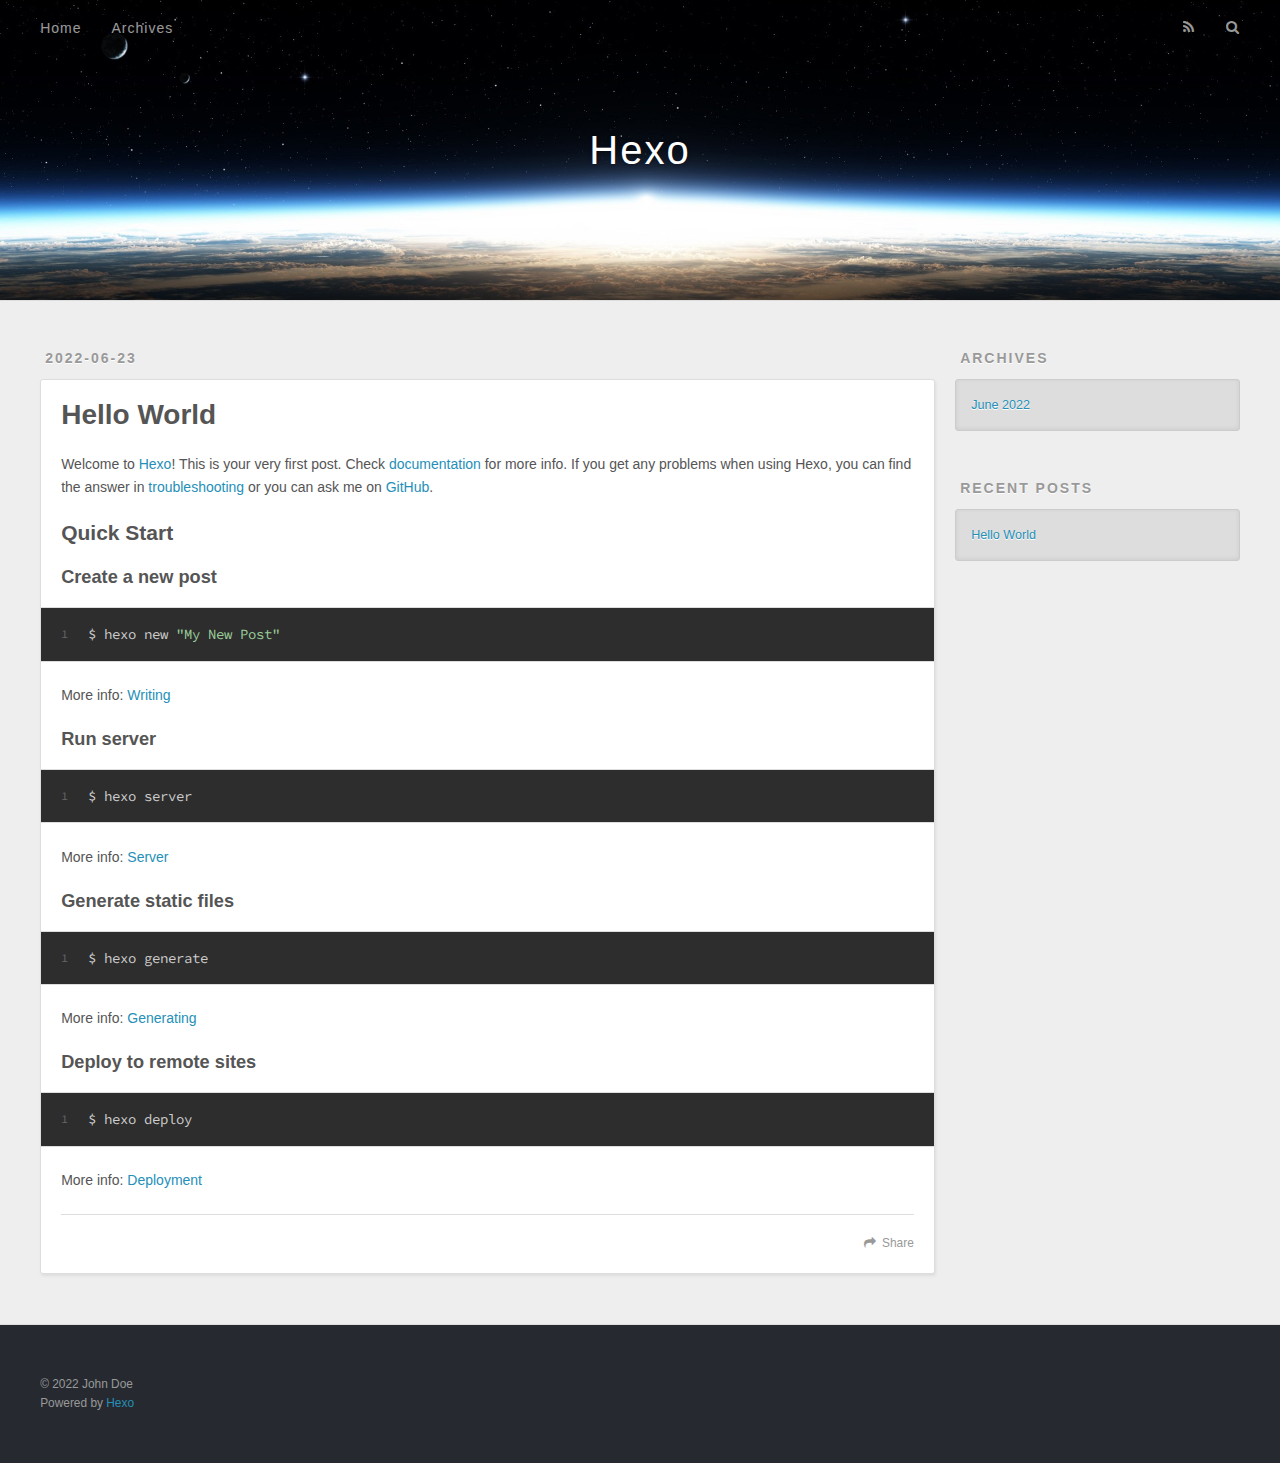
<file: index.html>
<!DOCTYPE html>
<html>
<head>
  <meta charset="utf-8">
  

  
  <title>Hexo</title>
  <meta name="viewport" content="width=device-width, initial-scale=1, maximum-scale=1">
  <meta property="og:type" content="website">
<meta property="og:title" content="Hexo">
<meta property="og:url" content="http://example.com/index.html">
<meta property="og:site_name" content="Hexo">
<meta property="og:locale" content="en_US">
<meta property="article:author" content="John Doe">
<meta name="twitter:card" content="summary">
  
    <link rel="alternate" href="/atom.xml" title="Hexo" type="application/atom+xml">
  
  
    <link rel="icon" href="/favicon.png">
  
  
    <link href="//fonts.googleapis.com/css?family=Source+Code+Pro" rel="stylesheet" type="text/css">
  
  
<link rel="stylesheet" href="/css/style.css">

<meta name="generator" content="Hexo 5.4.2"></head>

<body>
  <div id="container">
    <div id="wrap">
      <header id="header">
  <div id="banner"></div>
  <div id="header-outer" class="outer">
    <div id="header-title" class="inner">
      <h1 id="logo-wrap">
        <a href="/" id="logo">Hexo</a>
      </h1>
      
    </div>
    <div id="header-inner" class="inner">
      <nav id="main-nav">
        <a id="main-nav-toggle" class="nav-icon"></a>
        
          <a class="main-nav-link" href="/">Home</a>
        
          <a class="main-nav-link" href="/archives">Archives</a>
        
      </nav>
      <nav id="sub-nav">
        
          <a id="nav-rss-link" class="nav-icon" href="/atom.xml" title="RSS Feed"></a>
        
        <a id="nav-search-btn" class="nav-icon" title="Search"></a>
      </nav>
      <div id="search-form-wrap">
        <form action="//google.com/search" method="get" accept-charset="UTF-8" class="search-form"><input type="search" name="q" class="search-form-input" placeholder="Search"><button type="submit" class="search-form-submit">&#xF002;</button><input type="hidden" name="sitesearch" value="http://example.com"></form>
      </div>
    </div>
  </div>
</header>
      <div class="outer">
        <section id="main">
  
    <article id="post-hello-world" class="article article-type-post" itemscope itemprop="blogPost">
  <div class="article-meta">
    <a href="/2022/06/23/hello-world/" class="article-date">
  <time datetime="2022-06-22T17:17:12.323Z" itemprop="datePublished">2022-06-23</time>
</a>
    
  </div>
  <div class="article-inner">
    
    
      <header class="article-header">
        
  
    <h1 itemprop="name">
      <a class="article-title" href="/2022/06/23/hello-world/">Hello World</a>
    </h1>
  

      </header>
    
    <div class="article-entry" itemprop="articleBody">
      
        <p>Welcome to <a target="_blank" rel="noopener" href="https://hexo.io/">Hexo</a>! This is your very first post. Check <a target="_blank" rel="noopener" href="https://hexo.io/docs/">documentation</a> for more info. If you get any problems when using Hexo, you can find the answer in <a target="_blank" rel="noopener" href="https://hexo.io/docs/troubleshooting.html">troubleshooting</a> or you can ask me on <a target="_blank" rel="noopener" href="https://github.com/hexojs/hexo/issues">GitHub</a>.</p>
<h2 id="Quick-Start"><a href="#Quick-Start" class="headerlink" title="Quick Start"></a>Quick Start</h2><h3 id="Create-a-new-post"><a href="#Create-a-new-post" class="headerlink" title="Create a new post"></a>Create a new post</h3><figure class="highlight bash"><table><tr><td class="gutter"><pre><span class="line">1</span><br></pre></td><td class="code"><pre><span class="line">$ hexo new <span class="string">&quot;My New Post&quot;</span></span><br></pre></td></tr></table></figure>

<p>More info: <a target="_blank" rel="noopener" href="https://hexo.io/docs/writing.html">Writing</a></p>
<h3 id="Run-server"><a href="#Run-server" class="headerlink" title="Run server"></a>Run server</h3><figure class="highlight bash"><table><tr><td class="gutter"><pre><span class="line">1</span><br></pre></td><td class="code"><pre><span class="line">$ hexo server</span><br></pre></td></tr></table></figure>

<p>More info: <a target="_blank" rel="noopener" href="https://hexo.io/docs/server.html">Server</a></p>
<h3 id="Generate-static-files"><a href="#Generate-static-files" class="headerlink" title="Generate static files"></a>Generate static files</h3><figure class="highlight bash"><table><tr><td class="gutter"><pre><span class="line">1</span><br></pre></td><td class="code"><pre><span class="line">$ hexo generate</span><br></pre></td></tr></table></figure>

<p>More info: <a target="_blank" rel="noopener" href="https://hexo.io/docs/generating.html">Generating</a></p>
<h3 id="Deploy-to-remote-sites"><a href="#Deploy-to-remote-sites" class="headerlink" title="Deploy to remote sites"></a>Deploy to remote sites</h3><figure class="highlight bash"><table><tr><td class="gutter"><pre><span class="line">1</span><br></pre></td><td class="code"><pre><span class="line">$ hexo deploy</span><br></pre></td></tr></table></figure>

<p>More info: <a target="_blank" rel="noopener" href="https://hexo.io/docs/one-command-deployment.html">Deployment</a></p>

      
    </div>
    <footer class="article-footer">
      <a data-url="http://example.com/2022/06/23/hello-world/" data-id="cl4qypznp0000w8tjgi64ej7p" class="article-share-link">Share</a>
      
      
    </footer>
  </div>
  
</article>


  


</section>
        
          <aside id="sidebar">
  
    

  
    

  
    
  
    
  <div class="widget-wrap">
    <h3 class="widget-title">Archives</h3>
    <div class="widget">
      <ul class="archive-list"><li class="archive-list-item"><a class="archive-list-link" href="/archives/2022/06/">June 2022</a></li></ul>
    </div>
  </div>


  
    
  <div class="widget-wrap">
    <h3 class="widget-title">Recent Posts</h3>
    <div class="widget">
      <ul>
        
          <li>
            <a href="/2022/06/23/hello-world/">Hello World</a>
          </li>
        
      </ul>
    </div>
  </div>

  
</aside>
        
      </div>
      <footer id="footer">
  
  <div class="outer">
    <div id="footer-info" class="inner">
      &copy; 2022 John Doe<br>
      Powered by <a href="http://hexo.io/" target="_blank">Hexo</a>
    </div>
  </div>
</footer>
    </div>
    <nav id="mobile-nav">
  
    <a href="/" class="mobile-nav-link">Home</a>
  
    <a href="/archives" class="mobile-nav-link">Archives</a>
  
</nav>
    

<script src="//ajax.googleapis.com/ajax/libs/jquery/2.0.3/jquery.min.js"></script>


  
<link rel="stylesheet" href="/fancybox/jquery.fancybox.css">

  
<script src="/fancybox/jquery.fancybox.pack.js"></script>




<script src="/js/script.js"></script>




  </div>
</body>
</html>
</file>
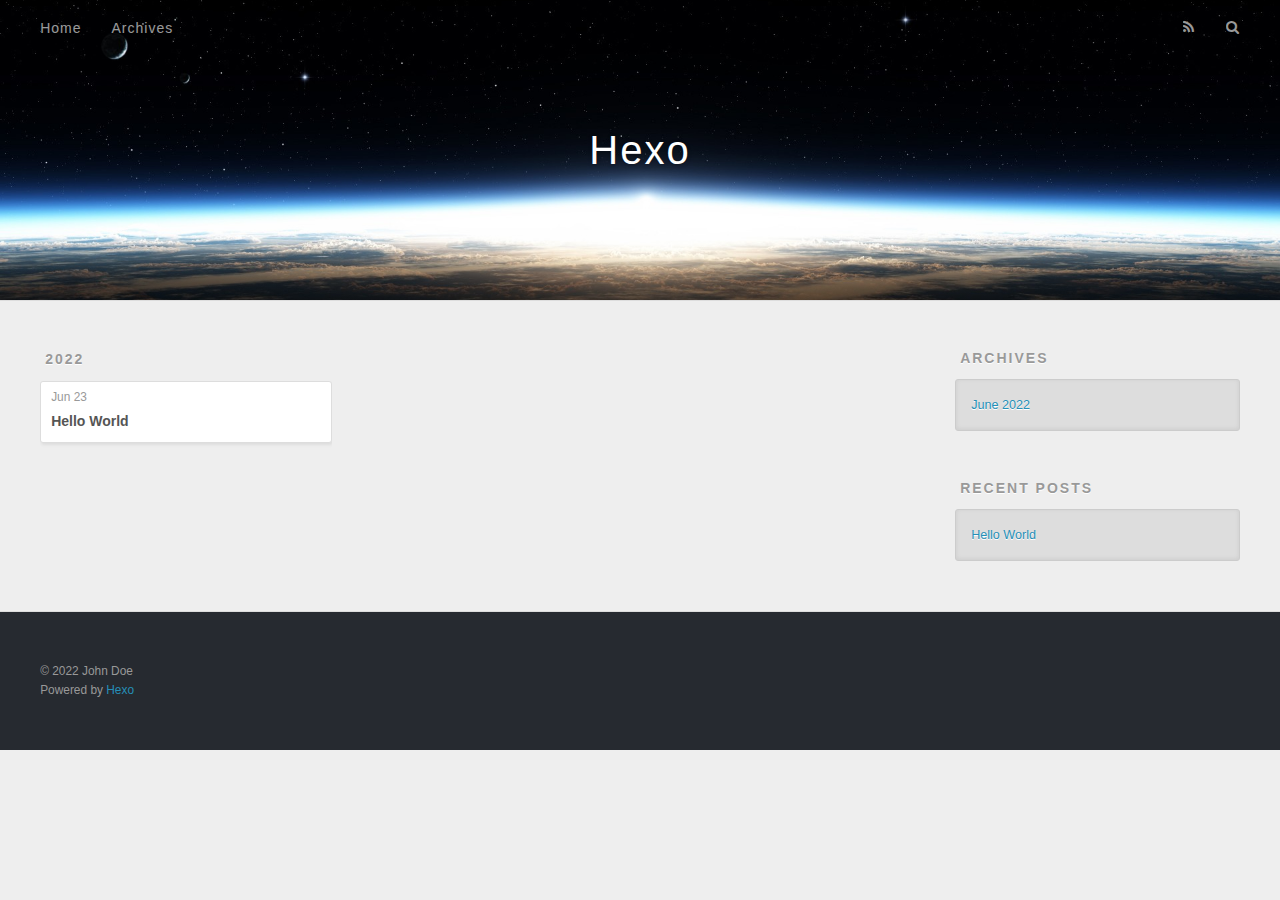
<file: archives/index.html>
<!DOCTYPE html>
<html>
<head>
  <meta charset="utf-8">
  

  
  <title>Archives | Hexo</title>
  <meta name="viewport" content="width=device-width, initial-scale=1, maximum-scale=1">
  <meta property="og:type" content="website">
<meta property="og:title" content="Hexo">
<meta property="og:url" content="http://example.com/archives/index.html">
<meta property="og:site_name" content="Hexo">
<meta property="og:locale" content="en_US">
<meta property="article:author" content="John Doe">
<meta name="twitter:card" content="summary">
  
    <link rel="alternate" href="/atom.xml" title="Hexo" type="application/atom+xml">
  
  
    <link rel="icon" href="/favicon.png">
  
  
    <link href="//fonts.googleapis.com/css?family=Source+Code+Pro" rel="stylesheet" type="text/css">
  
  
<link rel="stylesheet" href="/css/style.css">

<meta name="generator" content="Hexo 5.4.2"></head>

<body>
  <div id="container">
    <div id="wrap">
      <header id="header">
  <div id="banner"></div>
  <div id="header-outer" class="outer">
    <div id="header-title" class="inner">
      <h1 id="logo-wrap">
        <a href="/" id="logo">Hexo</a>
      </h1>
      
    </div>
    <div id="header-inner" class="inner">
      <nav id="main-nav">
        <a id="main-nav-toggle" class="nav-icon"></a>
        
          <a class="main-nav-link" href="/">Home</a>
        
          <a class="main-nav-link" href="/archives">Archives</a>
        
      </nav>
      <nav id="sub-nav">
        
          <a id="nav-rss-link" class="nav-icon" href="/atom.xml" title="RSS Feed"></a>
        
        <a id="nav-search-btn" class="nav-icon" title="Search"></a>
      </nav>
      <div id="search-form-wrap">
        <form action="//google.com/search" method="get" accept-charset="UTF-8" class="search-form"><input type="search" name="q" class="search-form-input" placeholder="Search"><button type="submit" class="search-form-submit">&#xF002;</button><input type="hidden" name="sitesearch" value="http://example.com"></form>
      </div>
    </div>
  </div>
</header>
      <div class="outer">
        <section id="main">
  
  
    
    
      
      
      <section class="archives-wrap">
        <div class="archive-year-wrap">
          <a href="/archives/2022" class="archive-year">2022</a>
        </div>
        <div class="archives">
    
    <article class="archive-article archive-type-post">
  <div class="archive-article-inner">
    <header class="archive-article-header">
      <a href="/2022/06/23/hello-world/" class="archive-article-date">
  <time datetime="2022-06-22T17:17:12.323Z" itemprop="datePublished">Jun 23</time>
</a>
      
  
    <h1 itemprop="name">
      <a class="archive-article-title" href="/2022/06/23/hello-world/">Hello World</a>
    </h1>
  

    </header>
  </div>
</article>
  
  
    </div></section>
  


</section>
        
          <aside id="sidebar">
  
    

  
    

  
    
  
    
  <div class="widget-wrap">
    <h3 class="widget-title">Archives</h3>
    <div class="widget">
      <ul class="archive-list"><li class="archive-list-item"><a class="archive-list-link" href="/archives/2022/06/">June 2022</a></li></ul>
    </div>
  </div>


  
    
  <div class="widget-wrap">
    <h3 class="widget-title">Recent Posts</h3>
    <div class="widget">
      <ul>
        
          <li>
            <a href="/2022/06/23/hello-world/">Hello World</a>
          </li>
        
      </ul>
    </div>
  </div>

  
</aside>
        
      </div>
      <footer id="footer">
  
  <div class="outer">
    <div id="footer-info" class="inner">
      &copy; 2022 John Doe<br>
      Powered by <a href="http://hexo.io/" target="_blank">Hexo</a>
    </div>
  </div>
</footer>
    </div>
    <nav id="mobile-nav">
  
    <a href="/" class="mobile-nav-link">Home</a>
  
    <a href="/archives" class="mobile-nav-link">Archives</a>
  
</nav>
    

<script src="//ajax.googleapis.com/ajax/libs/jquery/2.0.3/jquery.min.js"></script>


  
<link rel="stylesheet" href="/fancybox/jquery.fancybox.css">

  
<script src="/fancybox/jquery.fancybox.pack.js"></script>




<script src="/js/script.js"></script>




  </div>
</body>
</html>
</file>
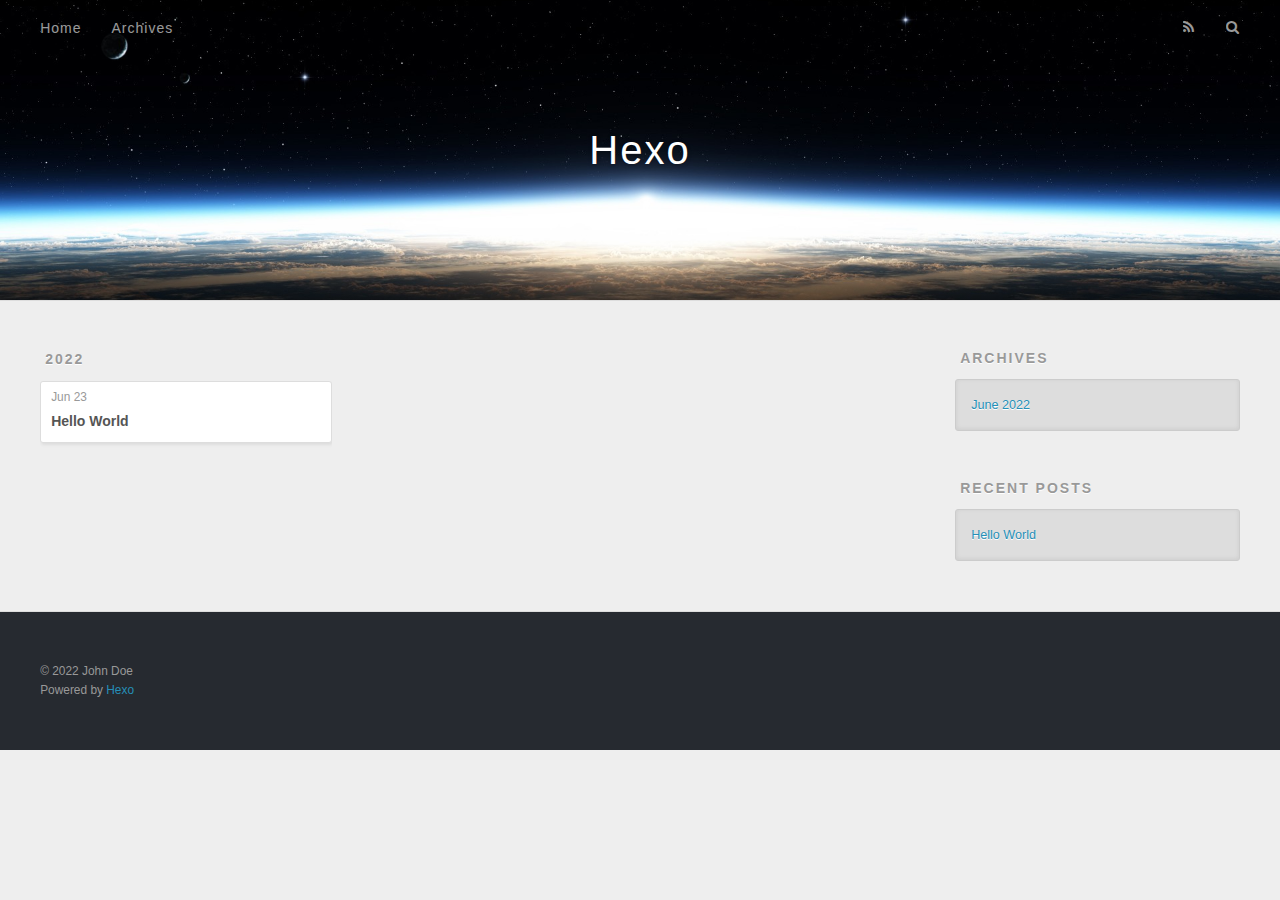
<file: archives/2022/index.html>
<!DOCTYPE html>
<html>
<head>
  <meta charset="utf-8">
  

  
  <title>Archives: 2022 | Hexo</title>
  <meta name="viewport" content="width=device-width, initial-scale=1, maximum-scale=1">
  <meta property="og:type" content="website">
<meta property="og:title" content="Hexo">
<meta property="og:url" content="http://example.com/archives/2022/index.html">
<meta property="og:site_name" content="Hexo">
<meta property="og:locale" content="en_US">
<meta property="article:author" content="John Doe">
<meta name="twitter:card" content="summary">
  
    <link rel="alternate" href="/atom.xml" title="Hexo" type="application/atom+xml">
  
  
    <link rel="icon" href="/favicon.png">
  
  
    <link href="//fonts.googleapis.com/css?family=Source+Code+Pro" rel="stylesheet" type="text/css">
  
  
<link rel="stylesheet" href="/css/style.css">

<meta name="generator" content="Hexo 5.4.2"></head>

<body>
  <div id="container">
    <div id="wrap">
      <header id="header">
  <div id="banner"></div>
  <div id="header-outer" class="outer">
    <div id="header-title" class="inner">
      <h1 id="logo-wrap">
        <a href="/" id="logo">Hexo</a>
      </h1>
      
    </div>
    <div id="header-inner" class="inner">
      <nav id="main-nav">
        <a id="main-nav-toggle" class="nav-icon"></a>
        
          <a class="main-nav-link" href="/">Home</a>
        
          <a class="main-nav-link" href="/archives">Archives</a>
        
      </nav>
      <nav id="sub-nav">
        
          <a id="nav-rss-link" class="nav-icon" href="/atom.xml" title="RSS Feed"></a>
        
        <a id="nav-search-btn" class="nav-icon" title="Search"></a>
      </nav>
      <div id="search-form-wrap">
        <form action="//google.com/search" method="get" accept-charset="UTF-8" class="search-form"><input type="search" name="q" class="search-form-input" placeholder="Search"><button type="submit" class="search-form-submit">&#xF002;</button><input type="hidden" name="sitesearch" value="http://example.com"></form>
      </div>
    </div>
  </div>
</header>
      <div class="outer">
        <section id="main">
  
  
    
    
      
      
      <section class="archives-wrap">
        <div class="archive-year-wrap">
          <a href="/archives/2022" class="archive-year">2022</a>
        </div>
        <div class="archives">
    
    <article class="archive-article archive-type-post">
  <div class="archive-article-inner">
    <header class="archive-article-header">
      <a href="/2022/06/23/hello-world/" class="archive-article-date">
  <time datetime="2022-06-22T17:17:12.323Z" itemprop="datePublished">Jun 23</time>
</a>
      
  
    <h1 itemprop="name">
      <a class="archive-article-title" href="/2022/06/23/hello-world/">Hello World</a>
    </h1>
  

    </header>
  </div>
</article>
  
  
    </div></section>
  


</section>
        
          <aside id="sidebar">
  
    

  
    

  
    
  
    
  <div class="widget-wrap">
    <h3 class="widget-title">Archives</h3>
    <div class="widget">
      <ul class="archive-list"><li class="archive-list-item"><a class="archive-list-link" href="/archives/2022/06/">June 2022</a></li></ul>
    </div>
  </div>


  
    
  <div class="widget-wrap">
    <h3 class="widget-title">Recent Posts</h3>
    <div class="widget">
      <ul>
        
          <li>
            <a href="/2022/06/23/hello-world/">Hello World</a>
          </li>
        
      </ul>
    </div>
  </div>

  
</aside>
        
      </div>
      <footer id="footer">
  
  <div class="outer">
    <div id="footer-info" class="inner">
      &copy; 2022 John Doe<br>
      Powered by <a href="http://hexo.io/" target="_blank">Hexo</a>
    </div>
  </div>
</footer>
    </div>
    <nav id="mobile-nav">
  
    <a href="/" class="mobile-nav-link">Home</a>
  
    <a href="/archives" class="mobile-nav-link">Archives</a>
  
</nav>
    

<script src="//ajax.googleapis.com/ajax/libs/jquery/2.0.3/jquery.min.js"></script>


  
<link rel="stylesheet" href="/fancybox/jquery.fancybox.css">

  
<script src="/fancybox/jquery.fancybox.pack.js"></script>




<script src="/js/script.js"></script>




  </div>
</body>
</html>
</file>
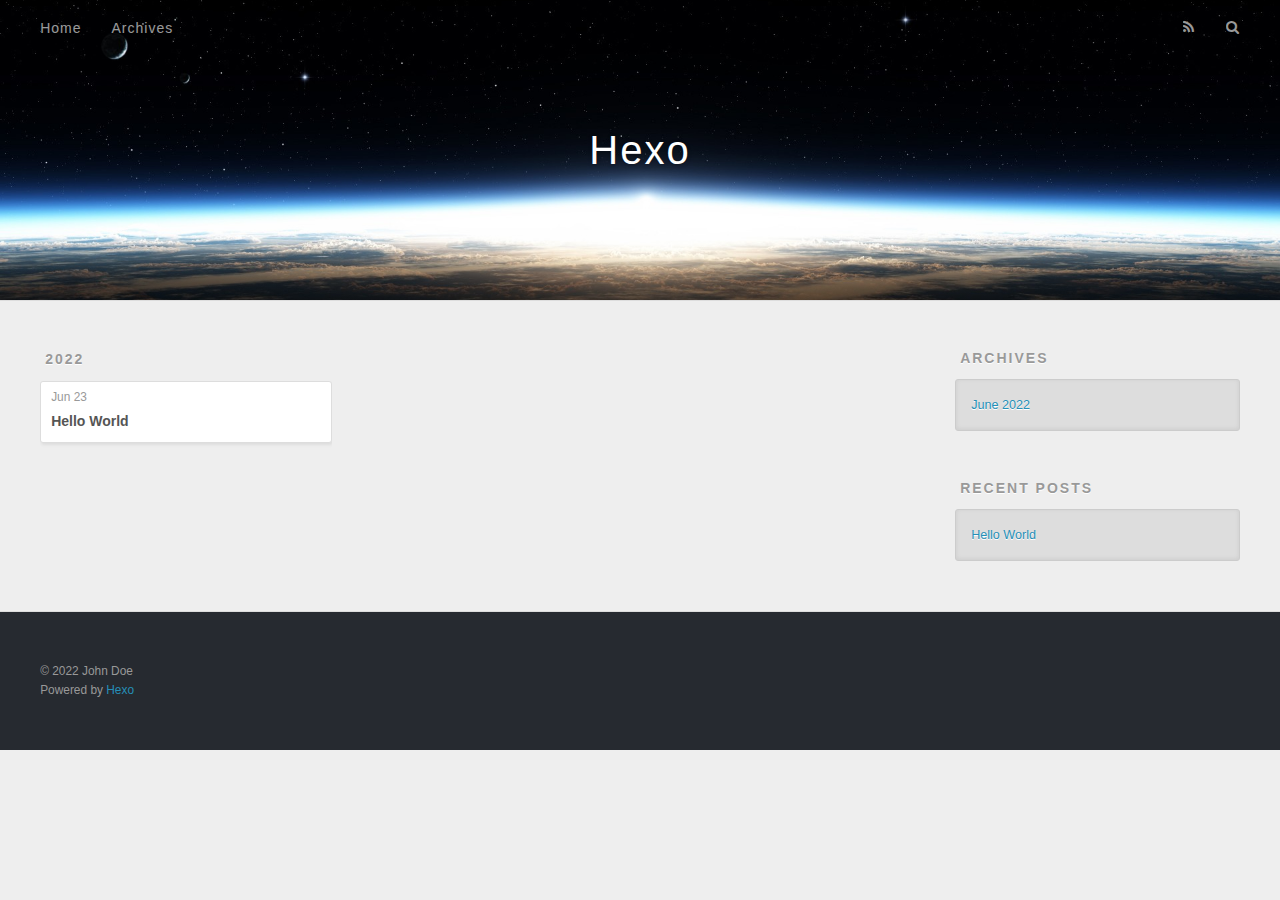
<file: archives/2022/06/index.html>
<!DOCTYPE html>
<html>
<head>
  <meta charset="utf-8">
  

  
  <title>Archives: 2022/6 | Hexo</title>
  <meta name="viewport" content="width=device-width, initial-scale=1, maximum-scale=1">
  <meta property="og:type" content="website">
<meta property="og:title" content="Hexo">
<meta property="og:url" content="http://example.com/archives/2022/06/index.html">
<meta property="og:site_name" content="Hexo">
<meta property="og:locale" content="en_US">
<meta property="article:author" content="John Doe">
<meta name="twitter:card" content="summary">
  
    <link rel="alternate" href="/atom.xml" title="Hexo" type="application/atom+xml">
  
  
    <link rel="icon" href="/favicon.png">
  
  
    <link href="//fonts.googleapis.com/css?family=Source+Code+Pro" rel="stylesheet" type="text/css">
  
  
<link rel="stylesheet" href="/css/style.css">

<meta name="generator" content="Hexo 5.4.2"></head>

<body>
  <div id="container">
    <div id="wrap">
      <header id="header">
  <div id="banner"></div>
  <div id="header-outer" class="outer">
    <div id="header-title" class="inner">
      <h1 id="logo-wrap">
        <a href="/" id="logo">Hexo</a>
      </h1>
      
    </div>
    <div id="header-inner" class="inner">
      <nav id="main-nav">
        <a id="main-nav-toggle" class="nav-icon"></a>
        
          <a class="main-nav-link" href="/">Home</a>
        
          <a class="main-nav-link" href="/archives">Archives</a>
        
      </nav>
      <nav id="sub-nav">
        
          <a id="nav-rss-link" class="nav-icon" href="/atom.xml" title="RSS Feed"></a>
        
        <a id="nav-search-btn" class="nav-icon" title="Search"></a>
      </nav>
      <div id="search-form-wrap">
        <form action="//google.com/search" method="get" accept-charset="UTF-8" class="search-form"><input type="search" name="q" class="search-form-input" placeholder="Search"><button type="submit" class="search-form-submit">&#xF002;</button><input type="hidden" name="sitesearch" value="http://example.com"></form>
      </div>
    </div>
  </div>
</header>
      <div class="outer">
        <section id="main">
  
  
    
    
      
      
      <section class="archives-wrap">
        <div class="archive-year-wrap">
          <a href="/archives/2022" class="archive-year">2022</a>
        </div>
        <div class="archives">
    
    <article class="archive-article archive-type-post">
  <div class="archive-article-inner">
    <header class="archive-article-header">
      <a href="/2022/06/23/hello-world/" class="archive-article-date">
  <time datetime="2022-06-22T17:17:12.323Z" itemprop="datePublished">Jun 23</time>
</a>
      
  
    <h1 itemprop="name">
      <a class="archive-article-title" href="/2022/06/23/hello-world/">Hello World</a>
    </h1>
  

    </header>
  </div>
</article>
  
  
    </div></section>
  


</section>
        
          <aside id="sidebar">
  
    

  
    

  
    
  
    
  <div class="widget-wrap">
    <h3 class="widget-title">Archives</h3>
    <div class="widget">
      <ul class="archive-list"><li class="archive-list-item"><a class="archive-list-link" href="/archives/2022/06/">June 2022</a></li></ul>
    </div>
  </div>


  
    
  <div class="widget-wrap">
    <h3 class="widget-title">Recent Posts</h3>
    <div class="widget">
      <ul>
        
          <li>
            <a href="/2022/06/23/hello-world/">Hello World</a>
          </li>
        
      </ul>
    </div>
  </div>

  
</aside>
        
      </div>
      <footer id="footer">
  
  <div class="outer">
    <div id="footer-info" class="inner">
      &copy; 2022 John Doe<br>
      Powered by <a href="http://hexo.io/" target="_blank">Hexo</a>
    </div>
  </div>
</footer>
    </div>
    <nav id="mobile-nav">
  
    <a href="/" class="mobile-nav-link">Home</a>
  
    <a href="/archives" class="mobile-nav-link">Archives</a>
  
</nav>
    

<script src="//ajax.googleapis.com/ajax/libs/jquery/2.0.3/jquery.min.js"></script>


  
<link rel="stylesheet" href="/fancybox/jquery.fancybox.css">

  
<script src="/fancybox/jquery.fancybox.pack.js"></script>




<script src="/js/script.js"></script>




  </div>
</body>
</html>
</file>
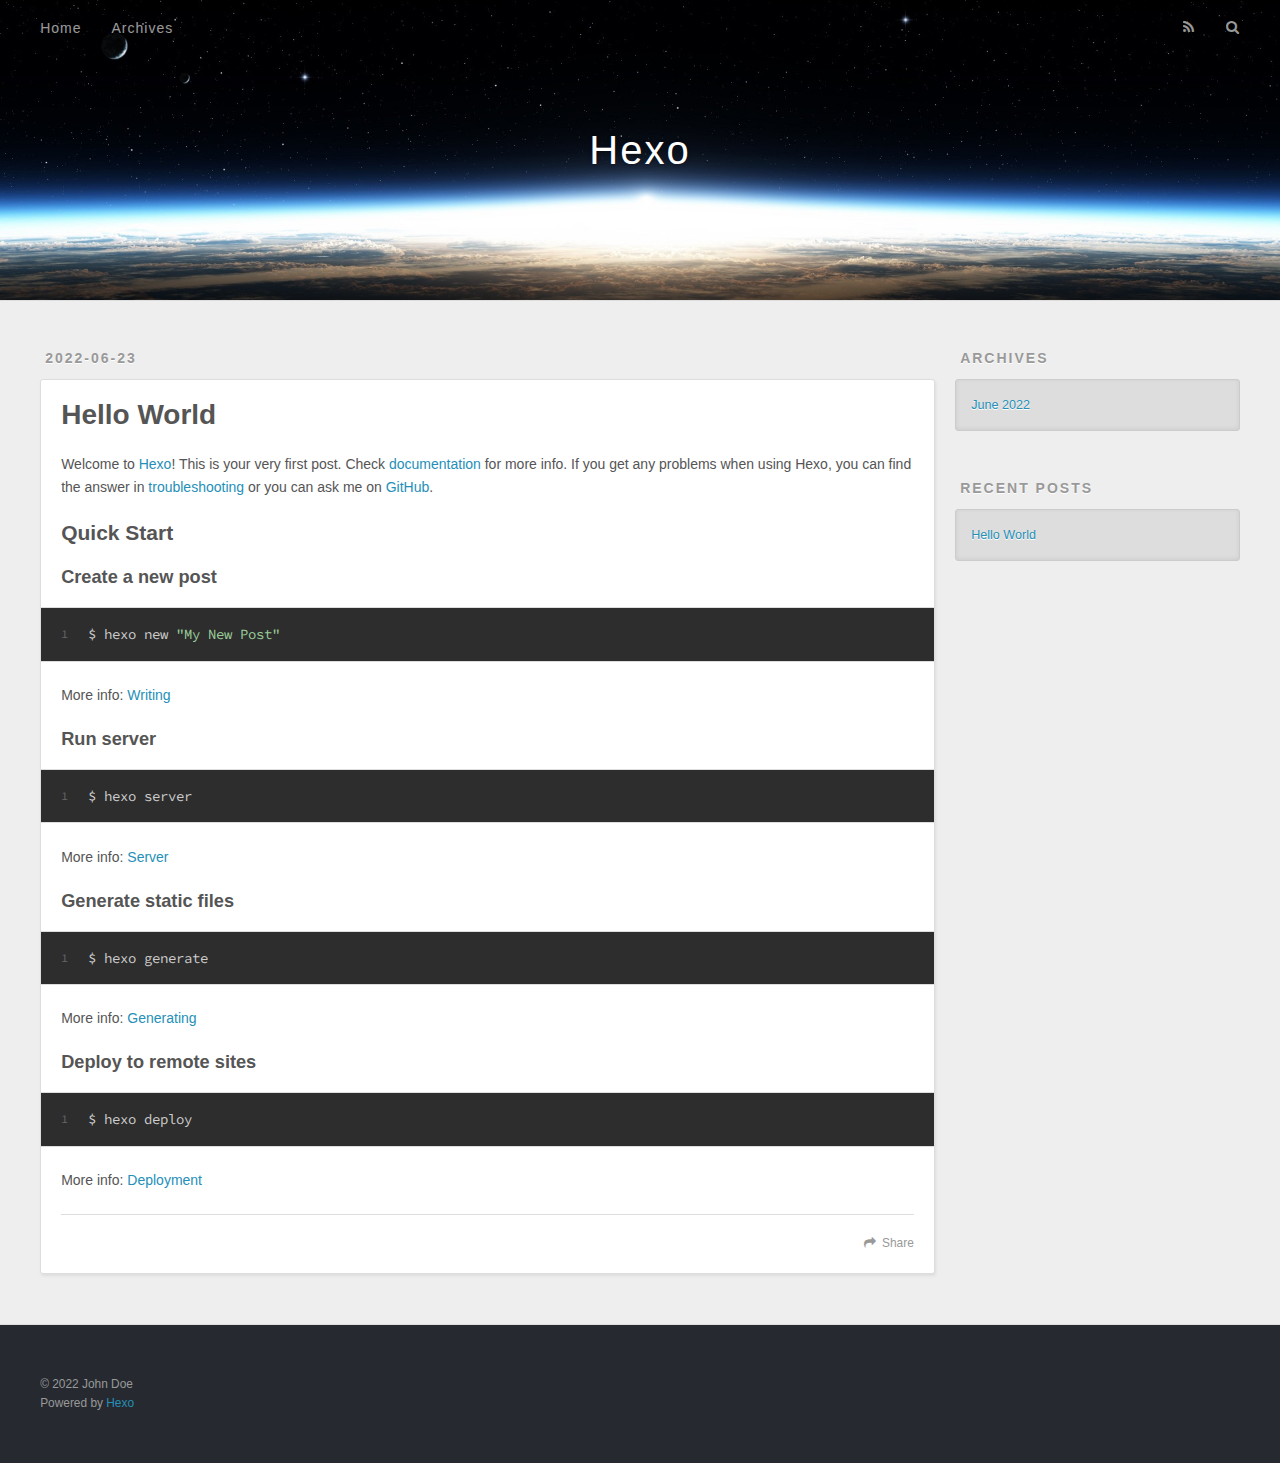
<file: 2022/06/23/hello-world/index.html>
<!DOCTYPE html>
<html>
<head>
  <meta charset="utf-8">
  

  
  <title>Hello World | Hexo</title>
  <meta name="viewport" content="width=device-width, initial-scale=1, maximum-scale=1">
  <meta name="description" content="Welcome to Hexo! This is your very first post. Check documentation for more info. If you get any problems when using Hexo, you can find the answer in troubleshooting or you can ask me on GitHub. Quick">
<meta property="og:type" content="article">
<meta property="og:title" content="Hello World">
<meta property="og:url" content="http://example.com/2022/06/23/hello-world/index.html">
<meta property="og:site_name" content="Hexo">
<meta property="og:description" content="Welcome to Hexo! This is your very first post. Check documentation for more info. If you get any problems when using Hexo, you can find the answer in troubleshooting or you can ask me on GitHub. Quick">
<meta property="og:locale" content="en_US">
<meta property="article:published_time" content="2022-06-22T17:17:12.323Z">
<meta property="article:modified_time" content="2022-06-22T17:14:48.064Z">
<meta property="article:author" content="John Doe">
<meta name="twitter:card" content="summary">
  
    <link rel="alternate" href="/atom.xml" title="Hexo" type="application/atom+xml">
  
  
    <link rel="icon" href="/favicon.png">
  
  
    <link href="//fonts.googleapis.com/css?family=Source+Code+Pro" rel="stylesheet" type="text/css">
  
  
<link rel="stylesheet" href="/css/style.css">

<meta name="generator" content="Hexo 5.4.2"></head>

<body>
  <div id="container">
    <div id="wrap">
      <header id="header">
  <div id="banner"></div>
  <div id="header-outer" class="outer">
    <div id="header-title" class="inner">
      <h1 id="logo-wrap">
        <a href="/" id="logo">Hexo</a>
      </h1>
      
    </div>
    <div id="header-inner" class="inner">
      <nav id="main-nav">
        <a id="main-nav-toggle" class="nav-icon"></a>
        
          <a class="main-nav-link" href="/">Home</a>
        
          <a class="main-nav-link" href="/archives">Archives</a>
        
      </nav>
      <nav id="sub-nav">
        
          <a id="nav-rss-link" class="nav-icon" href="/atom.xml" title="RSS Feed"></a>
        
        <a id="nav-search-btn" class="nav-icon" title="Search"></a>
      </nav>
      <div id="search-form-wrap">
        <form action="//google.com/search" method="get" accept-charset="UTF-8" class="search-form"><input type="search" name="q" class="search-form-input" placeholder="Search"><button type="submit" class="search-form-submit">&#xF002;</button><input type="hidden" name="sitesearch" value="http://example.com"></form>
      </div>
    </div>
  </div>
</header>
      <div class="outer">
        <section id="main"><article id="post-hello-world" class="article article-type-post" itemscope itemprop="blogPost">
  <div class="article-meta">
    <a href="/2022/06/23/hello-world/" class="article-date">
  <time datetime="2022-06-22T17:17:12.323Z" itemprop="datePublished">2022-06-23</time>
</a>
    
  </div>
  <div class="article-inner">
    
    
      <header class="article-header">
        
  
    <h1 class="article-title" itemprop="name">
      Hello World
    </h1>
  

      </header>
    
    <div class="article-entry" itemprop="articleBody">
      
        <p>Welcome to <a target="_blank" rel="noopener" href="https://hexo.io/">Hexo</a>! This is your very first post. Check <a target="_blank" rel="noopener" href="https://hexo.io/docs/">documentation</a> for more info. If you get any problems when using Hexo, you can find the answer in <a target="_blank" rel="noopener" href="https://hexo.io/docs/troubleshooting.html">troubleshooting</a> or you can ask me on <a target="_blank" rel="noopener" href="https://github.com/hexojs/hexo/issues">GitHub</a>.</p>
<h2 id="Quick-Start"><a href="#Quick-Start" class="headerlink" title="Quick Start"></a>Quick Start</h2><h3 id="Create-a-new-post"><a href="#Create-a-new-post" class="headerlink" title="Create a new post"></a>Create a new post</h3><figure class="highlight bash"><table><tr><td class="gutter"><pre><span class="line">1</span><br></pre></td><td class="code"><pre><span class="line">$ hexo new <span class="string">&quot;My New Post&quot;</span></span><br></pre></td></tr></table></figure>

<p>More info: <a target="_blank" rel="noopener" href="https://hexo.io/docs/writing.html">Writing</a></p>
<h3 id="Run-server"><a href="#Run-server" class="headerlink" title="Run server"></a>Run server</h3><figure class="highlight bash"><table><tr><td class="gutter"><pre><span class="line">1</span><br></pre></td><td class="code"><pre><span class="line">$ hexo server</span><br></pre></td></tr></table></figure>

<p>More info: <a target="_blank" rel="noopener" href="https://hexo.io/docs/server.html">Server</a></p>
<h3 id="Generate-static-files"><a href="#Generate-static-files" class="headerlink" title="Generate static files"></a>Generate static files</h3><figure class="highlight bash"><table><tr><td class="gutter"><pre><span class="line">1</span><br></pre></td><td class="code"><pre><span class="line">$ hexo generate</span><br></pre></td></tr></table></figure>

<p>More info: <a target="_blank" rel="noopener" href="https://hexo.io/docs/generating.html">Generating</a></p>
<h3 id="Deploy-to-remote-sites"><a href="#Deploy-to-remote-sites" class="headerlink" title="Deploy to remote sites"></a>Deploy to remote sites</h3><figure class="highlight bash"><table><tr><td class="gutter"><pre><span class="line">1</span><br></pre></td><td class="code"><pre><span class="line">$ hexo deploy</span><br></pre></td></tr></table></figure>

<p>More info: <a target="_blank" rel="noopener" href="https://hexo.io/docs/one-command-deployment.html">Deployment</a></p>

      
    </div>
    <footer class="article-footer">
      <a data-url="http://example.com/2022/06/23/hello-world/" data-id="cl4qypznp0000w8tjgi64ej7p" class="article-share-link">Share</a>
      
      
    </footer>
  </div>
  
    
  
</article>

</section>
        
          <aside id="sidebar">
  
    

  
    

  
    
  
    
  <div class="widget-wrap">
    <h3 class="widget-title">Archives</h3>
    <div class="widget">
      <ul class="archive-list"><li class="archive-list-item"><a class="archive-list-link" href="/archives/2022/06/">June 2022</a></li></ul>
    </div>
  </div>


  
    
  <div class="widget-wrap">
    <h3 class="widget-title">Recent Posts</h3>
    <div class="widget">
      <ul>
        
          <li>
            <a href="/2022/06/23/hello-world/">Hello World</a>
          </li>
        
      </ul>
    </div>
  </div>

  
</aside>
        
      </div>
      <footer id="footer">
  
  <div class="outer">
    <div id="footer-info" class="inner">
      &copy; 2022 John Doe<br>
      Powered by <a href="http://hexo.io/" target="_blank">Hexo</a>
    </div>
  </div>
</footer>
    </div>
    <nav id="mobile-nav">
  
    <a href="/" class="mobile-nav-link">Home</a>
  
    <a href="/archives" class="mobile-nav-link">Archives</a>
  
</nav>
    

<script src="//ajax.googleapis.com/ajax/libs/jquery/2.0.3/jquery.min.js"></script>


  
<link rel="stylesheet" href="/fancybox/jquery.fancybox.css">

  
<script src="/fancybox/jquery.fancybox.pack.js"></script>




<script src="/js/script.js"></script>




  </div>
</body>
</html>
</file>
<file: css/style.css>
body {
  width: 100%;
}
body:before,
body:after {
  content: "";
  display: table;
}
body:after {
  clear: both;
}
html,
body,
div,
span,
applet,
object,
iframe,
h1,
h2,
h3,
h4,
h5,
h6,
p,
blockquote,
pre,
a,
abbr,
acronym,
address,
big,
cite,
code,
del,
dfn,
em,
img,
ins,
kbd,
q,
s,
samp,
small,
strike,
strong,
sub,
sup,
tt,
var,
dl,
dt,
dd,
ol,
ul,
li,
fieldset,
form,
label,
legend,
table,
caption,
tbody,
tfoot,
thead,
tr,
th,
td {
  margin: 0;
  padding: 0;
  border: 0;
  outline: 0;
  font-weight: inherit;
  font-style: inherit;
  font-family: inherit;
  font-size: 100%;
  vertical-align: baseline;
}
body {
  line-height: 1;
  color: #000;
  background: #fff;
}
ol,
ul {
  list-style: none;
}
table {
  border-collapse: separate;
  border-spacing: 0;
  vertical-align: middle;
}
caption,
th,
td {
  text-align: left;
  font-weight: normal;
  vertical-align: middle;
}
a img {
  border: none;
}
input,
button {
  margin: 0;
  padding: 0;
}
input::-moz-focus-inner,
button::-moz-focus-inner {
  border: 0;
  padding: 0;
}
@font-face {
  font-family: FontAwesome;
  font-style: normal;
  font-weight: normal;
  src: url("fonts/fontawesome-webfont.eot?v=#4.0.3");
  src: url("fonts/fontawesome-webfont.eot?#iefix&v=#4.0.3") format("embedded-opentype"), url("fonts/fontawesome-webfont.woff?v=#4.0.3") format("woff"), url("fonts/fontawesome-webfont.ttf?v=#4.0.3") format("truetype"), url("fonts/fontawesome-webfont.svg#fontawesomeregular?v=#4.0.3") format("svg");
}
html,
body,
#container {
  height: 100%;
}
body {
  background: #eee;
  font: 14px -apple-system, BlinkMacSystemFont, "Segoe UI", "Roboto", "Oxygen", "Ubuntu", "Cantarell", "Fira Sans", "Droid Sans", "Helvetica Neue", sans-serif;
  -webkit-text-size-adjust: 100%;
}
.outer {
  max-width: 1220px;
  margin: 0 auto;
  padding: 0 20px;
}
.outer:before,
.outer:after {
  content: "";
  display: table;
}
.outer:after {
  clear: both;
}
.inner {
  display: inline;
  float: left;
  width: 98.33333333333333%;
  margin: 0 0.833333333333333%;
}
.left,
.alignleft {
  float: left;
}
.right,
.alignright {
  float: right;
}
.clear {
  clear: both;
}
#container {
  position: relative;
}
.mobile-nav-on {
  overflow: hidden;
}
#wrap {
  height: 100%;
  width: 100%;
  position: absolute;
  top: 0;
  left: 0;
  -webkit-transition: 0.2s ease-out;
  -moz-transition: 0.2s ease-out;
  -ms-transition: 0.2s ease-out;
  transition: 0.2s ease-out;
  z-index: 1;
  background: #eee;
}
.mobile-nav-on #wrap {
  left: 280px;
}
@media screen and (min-width: 768px) {
  #main {
    display: inline;
    float: left;
    width: 73.33333333333333%;
    margin: 0 0.833333333333333%;
  }
}
.article-date,
.article-category-link,
.archive-year,
.widget-title {
  text-decoration: none;
  text-transform: uppercase;
  letter-spacing: 2px;
  color: #999;
  margin-bottom: 1em;
  margin-left: 5px;
  line-height: 1em;
  text-shadow: 0 1px #fff;
  font-weight: bold;
}
.article-inner,
.archive-article-inner {
  background: #fff;
  -webkit-box-shadow: 1px 2px 3px #ddd;
  box-shadow: 1px 2px 3px #ddd;
  border: 1px solid #ddd;
  border-radius: 3px;
}
.article-entry h1,
.widget h1 {
  font-size: 2em;
}
.article-entry h2,
.widget h2 {
  font-size: 1.5em;
}
.article-entry h3,
.widget h3 {
  font-size: 1.3em;
}
.article-entry h4,
.widget h4 {
  font-size: 1.2em;
}
.article-entry h5,
.widget h5 {
  font-size: 1em;
}
.article-entry h6,
.widget h6 {
  font-size: 1em;
  color: #999;
}
.article-entry hr,
.widget hr {
  border: 1px dashed #ddd;
}
.article-entry strong,
.widget strong {
  font-weight: bold;
}
.article-entry em,
.widget em,
.article-entry cite,
.widget cite {
  font-style: italic;
}
.article-entry sup,
.widget sup,
.article-entry sub,
.widget sub {
  font-size: 0.75em;
  line-height: 0;
  position: relative;
  vertical-align: baseline;
}
.article-entry sup,
.widget sup {
  top: -0.5em;
}
.article-entry sub,
.widget sub {
  bottom: -0.2em;
}
.article-entry small,
.widget small {
  font-size: 0.85em;
}
.article-entry acronym,
.widget acronym,
.article-entry abbr,
.widget abbr {
  border-bottom: 1px dotted;
}
.article-entry ul,
.widget ul,
.article-entry ol,
.widget ol,
.article-entry dl,
.widget dl {
  margin: 0 20px;
  line-height: 1.6em;
}
.article-entry ul ul,
.widget ul ul,
.article-entry ol ul,
.widget ol ul,
.article-entry ul ol,
.widget ul ol,
.article-entry ol ol,
.widget ol ol {
  margin-top: 0;
  margin-bottom: 0;
}
.article-entry ul,
.widget ul {
  list-style: disc;
}
.article-entry ol,
.widget ol {
  list-style: decimal;
}
.article-entry dt,
.widget dt {
  font-weight: bold;
}
#header {
  height: 300px;
  position: relative;
  border-bottom: 1px solid #ddd;
}
#header:before,
#header:after {
  content: "";
  position: absolute;
  left: 0;
  right: 0;
  height: 40px;
}
#header:before {
  top: 0;
  background: -webkit-linear-gradient(rgba(0,0,0,0.2), transparent);
  background: -moz-linear-gradient(rgba(0,0,0,0.2), transparent);
  background: -ms-linear-gradient(rgba(0,0,0,0.2), transparent);
  background: linear-gradient(rgba(0,0,0,0.2), transparent);
}
#header:after {
  bottom: 0;
  background: -webkit-linear-gradient(transparent, rgba(0,0,0,0.2));
  background: -moz-linear-gradient(transparent, rgba(0,0,0,0.2));
  background: -ms-linear-gradient(transparent, rgba(0,0,0,0.2));
  background: linear-gradient(transparent, rgba(0,0,0,0.2));
}
#header-outer {
  height: 100%;
  position: relative;
}
#header-inner {
  position: relative;
  overflow: hidden;
}
#banner {
  position: absolute;
  top: 0;
  left: 0;
  width: 100%;
  height: 100%;
  background: url("images/banner.jpg") center #000;
  background-size: cover;
  z-index: -1;
}
#header-title {
  text-align: center;
  height: 40px;
  position: absolute;
  top: 50%;
  left: 0;
  margin-top: -20px;
}
#logo,
#subtitle {
  text-decoration: none;
  color: #fff;
  font-weight: 300;
  text-shadow: 0 1px 4px rgba(0,0,0,0.3);
}
#logo {
  font-size: 40px;
  line-height: 40px;
  letter-spacing: 2px;
}
#subtitle {
  font-size: 16px;
  line-height: 16px;
  letter-spacing: 1px;
}
#subtitle-wrap {
  margin-top: 16px;
}
#main-nav {
  float: left;
  margin-left: -15px;
}
.nav-icon,
.main-nav-link {
  float: left;
  color: #fff;
  opacity: 0.6;
  text-decoration: none;
  text-shadow: 0 1px rgba(0,0,0,0.2);
  -webkit-transition: opacity 0.2s;
  -moz-transition: opacity 0.2s;
  -ms-transition: opacity 0.2s;
  transition: opacity 0.2s;
  display: block;
  padding: 20px 15px;
}
.nav-icon:hover,
.main-nav-link:hover {
  opacity: 1;
}
.nav-icon {
  font-family: FontAwesome;
  text-align: center;
  font-size: 14px;
  width: 14px;
  height: 14px;
  padding: 20px 15px;
  position: relative;
  cursor: pointer;
}
.main-nav-link {
  font-weight: 300;
  letter-spacing: 1px;
}
@media screen and (max-width: 479px) {
  .main-nav-link {
    display: none;
  }
}
#main-nav-toggle {
  display: none;
}
#main-nav-toggle:before {
  content: "\f0c9";
}
@media screen and (max-width: 479px) {
  #main-nav-toggle {
    display: block;
  }
}
#sub-nav {
  float: right;
  margin-right: -15px;
}
#nav-rss-link:before {
  content: "\f09e";
}
#nav-search-btn:before {
  content: "\f002";
}
#search-form-wrap {
  position: absolute;
  top: 15px;
  width: 150px;
  height: 30px;
  right: -150px;
  opacity: 0;
  -webkit-transition: 0.2s ease-out;
  -moz-transition: 0.2s ease-out;
  -ms-transition: 0.2s ease-out;
  transition: 0.2s ease-out;
}
#search-form-wrap.on {
  opacity: 1;
  right: 0;
}
@media screen and (max-width: 479px) {
  #search-form-wrap {
    width: 100%;
    right: -100%;
  }
}
.search-form {
  position: absolute;
  top: 0;
  left: 0;
  right: 0;
  background: #fff;
  padding: 5px 15px;
  border-radius: 15px;
  -webkit-box-shadow: 0 0 10px rgba(0,0,0,0.3);
  box-shadow: 0 0 10px rgba(0,0,0,0.3);
}
.search-form-input {
  border: none;
  background: none;
  color: #555;
  width: 100%;
  font: 13px -apple-system, BlinkMacSystemFont, "Segoe UI", "Roboto", "Oxygen", "Ubuntu", "Cantarell", "Fira Sans", "Droid Sans", "Helvetica Neue", sans-serif;
  outline: none;
}
.search-form-input::-webkit-search-results-decoration,
.search-form-input::-webkit-search-cancel-button {
  -webkit-appearance: none;
}
.search-form-submit {
  position: absolute;
  top: 50%;
  right: 10px;
  margin-top: -7px;
  font: 13px FontAwesome;
  border: none;
  background: none;
  color: #bbb;
  cursor: pointer;
}
.search-form-submit:hover,
.search-form-submit:focus {
  color: #777;
}
.article {
  margin: 50px 0;
}
.article-inner {
  overflow: hidden;
}
.article-meta:before,
.article-meta:after {
  content: "";
  display: table;
}
.article-meta:after {
  clear: both;
}
.article-date {
  float: left;
}
.article-category {
  float: left;
  line-height: 1em;
  color: #ccc;
  text-shadow: 0 1px #fff;
  margin-left: 8px;
}
.article-category:before {
  content: "\2022";
}
.article-category-link {
  margin: 0 12px 1em;
}
.article-header {
  padding: 20px 20px 0;
}
.article-title {
  text-decoration: none;
  font-size: 2em;
  font-weight: bold;
  color: #555;
  line-height: 1.1em;
  -webkit-transition: color 0.2s;
  -moz-transition: color 0.2s;
  -ms-transition: color 0.2s;
  transition: color 0.2s;
}
a.article-title:hover {
  color: #258fb8;
}
.article-entry {
  color: #555;
  padding: 0 20px;
}
.article-entry:before,
.article-entry:after {
  content: "";
  display: table;
}
.article-entry:after {
  clear: both;
}
.article-entry p,
.article-entry table {
  line-height: 1.6em;
  margin: 1.6em 0;
}
.article-entry h1,
.article-entry h2,
.article-entry h3,
.article-entry h4,
.article-entry h5,
.article-entry h6 {
  font-weight: bold;
}
.article-entry h1,
.article-entry h2,
.article-entry h3,
.article-entry h4,
.article-entry h5,
.article-entry h6 {
  line-height: 1.1em;
  margin: 1.1em 0;
}
.article-entry a {
  color: #258fb8;
  text-decoration: none;
}
.article-entry a:hover {
  text-decoration: underline;
}
.article-entry ul,
.article-entry ol,
.article-entry dl {
  margin-top: 1.6em;
  margin-bottom: 1.6em;
}
.article-entry img,
.article-entry video {
  max-width: 100%;
  height: auto;
  display: block;
  margin: auto;
}
.article-entry iframe {
  border: none;
}
.article-entry table {
  width: 100%;
  border-collapse: collapse;
  border-spacing: 0;
}
.article-entry th {
  font-weight: bold;
  border-bottom: 3px solid #ddd;
  padding-bottom: 0.5em;
}
.article-entry td {
  border-bottom: 1px solid #ddd;
  padding: 10px 0;
}
.article-entry blockquote {
  font-family: Georgia, "Times New Roman", serif;
  font-size: 1.4em;
  margin: 1.6em 20px;
  text-align: center;
}
.article-entry blockquote footer {
  font-size: 14px;
  margin: 1.6em 0;
  font-family: -apple-system, BlinkMacSystemFont, "Segoe UI", "Roboto", "Oxygen", "Ubuntu", "Cantarell", "Fira Sans", "Droid Sans", "Helvetica Neue", sans-serif;
}
.article-entry blockquote footer cite:before {
  content: "—";
  padding: 0 0.5em;
}
.article-entry .pullquote {
  text-align: left;
  width: 45%;
  margin: 0;
}
.article-entry .pullquote.left {
  margin-left: 0.5em;
  margin-right: 1em;
}
.article-entry .pullquote.right {
  margin-right: 0.5em;
  margin-left: 1em;
}
.article-entry .caption {
  color: #999;
  display: block;
  font-size: 0.9em;
  margin-top: 0.5em;
  position: relative;
  text-align: center;
}
.article-entry .video-container {
  position: relative;
  padding-top: 56.25%;
  height: 0;
  overflow: hidden;
}
.article-entry .video-container iframe,
.article-entry .video-container object,
.article-entry .video-container embed {
  position: absolute;
  top: 0;
  left: 0;
  width: 100%;
  height: 100%;
  margin-top: 0;
}
.article-more-link a {
  display: inline-block;
  line-height: 1em;
  padding: 6px 15px;
  border-radius: 15px;
  background: #eee;
  color: #999;
  text-shadow: 0 1px #fff;
  text-decoration: none;
}
.article-more-link a:hover {
  background: #258fb8;
  color: #fff;
  text-decoration: none;
  text-shadow: 0 1px #1e7293;
}
.article-footer {
  font-size: 0.85em;
  line-height: 1.6em;
  border-top: 1px solid #ddd;
  padding-top: 1.6em;
  margin: 0 20px 20px;
}
.article-footer:before,
.article-footer:after {
  content: "";
  display: table;
}
.article-footer:after {
  clear: both;
}
.article-footer a {
  color: #999;
  text-decoration: none;
}
.article-footer a:hover {
  color: #555;
}
.article-tag-list-item {
  float: left;
  margin-right: 10px;
}
.article-tag-list-link:before {
  content: "#";
}
.article-comment-link {
  float: right;
}
.article-comment-link:before {
  content: "\f075";
  font-family: FontAwesome;
  padding-right: 8px;
}
.article-share-link {
  cursor: pointer;
  float: right;
  margin-left: 20px;
}
.article-share-link:before {
  content: "\f064";
  font-family: FontAwesome;
  padding-right: 6px;
}
#article-nav {
  position: relative;
}
#article-nav:before,
#article-nav:after {
  content: "";
  display: table;
}
#article-nav:after {
  clear: both;
}
@media screen and (min-width: 768px) {
  #article-nav {
    margin: 50px 0;
  }
  #article-nav:before {
    width: 8px;
    height: 8px;
    position: absolute;
    top: 50%;
    left: 50%;
    margin-top: -4px;
    margin-left: -4px;
    content: "";
    border-radius: 50%;
    background: #ddd;
    -webkit-box-shadow: 0 1px 2px #fff;
    box-shadow: 0 1px 2px #fff;
  }
}
.article-nav-link-wrap {
  text-decoration: none;
  text-shadow: 0 1px #fff;
  color: #999;
  -webkit-box-sizing: border-box;
  -moz-box-sizing: border-box;
  box-sizing: border-box;
  margin-top: 50px;
  text-align: center;
  display: block;
}
.article-nav-link-wrap:hover {
  color: #555;
}
@media screen and (min-width: 768px) {
  .article-nav-link-wrap {
    width: 50%;
    margin-top: 0;
  }
}
@media screen and (min-width: 768px) {
  #article-nav-newer {
    float: left;
    text-align: right;
    padding-right: 20px;
  }
}
@media screen and (min-width: 768px) {
  #article-nav-older {
    float: right;
    text-align: left;
    padding-left: 20px;
  }
}
.article-nav-caption {
  text-transform: uppercase;
  letter-spacing: 2px;
  color: #ddd;
  line-height: 1em;
  font-weight: bold;
}
#article-nav-newer .article-nav-caption {
  margin-right: -2px;
}
.article-nav-title {
  font-size: 0.85em;
  line-height: 1.6em;
  margin-top: 0.5em;
}
.article-share-box {
  position: absolute;
  display: none;
  background: #fff;
  -webkit-box-shadow: 1px 2px 10px rgba(0,0,0,0.2);
  box-shadow: 1px 2px 10px rgba(0,0,0,0.2);
  border-radius: 3px;
  margin-left: -145px;
  overflow: hidden;
  z-index: 1;
}
.article-share-box.on {
  display: block;
}
.article-share-input {
  width: 100%;
  background: none;
  -webkit-box-sizing: border-box;
  -moz-box-sizing: border-box;
  box-sizing: border-box;
  font: 14px -apple-system, BlinkMacSystemFont, "Segoe UI", "Roboto", "Oxygen", "Ubuntu", "Cantarell", "Fira Sans", "Droid Sans", "Helvetica Neue", sans-serif;
  padding: 0 15px;
  color: #555;
  outline: none;
  border: 1px solid #ddd;
  border-radius: 3px 3px 0 0;
  height: 36px;
  line-height: 36px;
}
.article-share-links {
  background: #eee;
}
.article-share-links:before,
.article-share-links:after {
  content: "";
  display: table;
}
.article-share-links:after {
  clear: both;
}
.article-share-twitter,
.article-share-facebook,
.article-share-pinterest,
.article-share-google {
  width: 50px;
  height: 36px;
  display: block;
  float: left;
  position: relative;
  color: #999;
  text-shadow: 0 1px #fff;
}
.article-share-twitter:before,
.article-share-facebook:before,
.article-share-pinterest:before,
.article-share-google:before {
  font-size: 20px;
  font-family: FontAwesome;
  width: 20px;
  height: 20px;
  position: absolute;
  top: 50%;
  left: 50%;
  margin-top: -10px;
  margin-left: -10px;
  text-align: center;
}
.article-share-twitter:hover,
.article-share-facebook:hover,
.article-share-pinterest:hover,
.article-share-google:hover {
  color: #fff;
}
.article-share-twitter:before {
  content: "\f099";
}
.article-share-twitter:hover {
  background: #00aced;
  text-shadow: 0 1px #008abe;
}
.article-share-facebook:before {
  content: "\f09a";
}
.article-share-facebook:hover {
  background: #3b5998;
  text-shadow: 0 1px #2f477a;
}
.article-share-pinterest:before {
  content: "\f0d2";
}
.article-share-pinterest:hover {
  background: #cb2027;
  text-shadow: 0 1px #a21a1f;
}
.article-share-google:before {
  content: "\f0d5";
}
.article-share-google:hover {
  background: #dd4b39;
  text-shadow: 0 1px #be3221;
}
.article-gallery {
  background: #000;
  position: relative;
}
.article-gallery-photos {
  position: relative;
  overflow: hidden;
}
.article-gallery-img {
  display: none;
  max-width: 100%;
}
.article-gallery-img:first-child {
  display: block;
}
.article-gallery-img.loaded {
  position: absolute;
  display: block;
}
.article-gallery-img img {
  display: block;
  max-width: 100%;
  margin: 0 auto;
}
#comments {
  background: #fff;
  -webkit-box-shadow: 1px 2px 3px #ddd;
  box-shadow: 1px 2px 3px #ddd;
  padding: 20px;
  border: 1px solid #ddd;
  border-radius: 3px;
  margin: 50px 0;
}
#comments a {
  color: #258fb8;
}
.archives-wrap {
  margin: 50px 0;
}
.archives:before,
.archives:after {
  content: "";
  display: table;
}
.archives:after {
  clear: both;
}
.archive-year-wrap {
  margin-bottom: 1em;
}
.archives {
  -webkit-column-gap: 10px;
  -moz-column-gap: 10px;
  column-gap: 10px;
}
@media screen and (min-width: 480px) and (max-width: 767px) {
  .archives {
    -webkit-column-count: 2;
    -moz-column-count: 2;
    column-count: 2;
  }
}
@media screen and (min-width: 768px) {
  .archives {
    -webkit-column-count: 3;
    -moz-column-count: 3;
    column-count: 3;
  }
}
.archive-article {
  -webkit-column-break-inside: avoid;
  page-break-inside: avoid;
  overflow: hidden;
  break-inside: avoid-column;
}
.archive-article-inner {
  padding: 10px;
  margin-bottom: 15px;
}
.archive-article-title {
  text-decoration: none;
  font-weight: bold;
  color: #555;
  -webkit-transition: color 0.2s;
  -moz-transition: color 0.2s;
  -ms-transition: color 0.2s;
  transition: color 0.2s;
  line-height: 1.6em;
}
.archive-article-title:hover {
  color: #258fb8;
}
.archive-article-footer {
  margin-top: 1em;
}
.archive-article-date {
  color: #999;
  text-decoration: none;
  font-size: 0.85em;
  line-height: 1em;
  margin-bottom: 0.5em;
  display: block;
}
#page-nav {
  margin: 50px auto;
  background: #fff;
  -webkit-box-shadow: 1px 2px 3px #ddd;
  box-shadow: 1px 2px 3px #ddd;
  border: 1px solid #ddd;
  border-radius: 3px;
  text-align: center;
  color: #999;
  overflow: hidden;
}
#page-nav:before,
#page-nav:after {
  content: "";
  display: table;
}
#page-nav:after {
  clear: both;
}
#page-nav a,
#page-nav span {
  padding: 10px 20px;
  line-height: 1;
  height: 2ex;
}
#page-nav a {
  color: #999;
  text-decoration: none;
}
#page-nav a:hover {
  background: #999;
  color: #fff;
}
#page-nav .prev {
  float: left;
}
#page-nav .next {
  float: right;
}
#page-nav .page-number {
  display: inline-block;
}
@media screen and (max-width: 479px) {
  #page-nav .page-number {
    display: none;
  }
}
#page-nav .current {
  color: #555;
  font-weight: bold;
}
#page-nav .space {
  color: #ddd;
}
#footer {
  background: #262a30;
  padding: 50px 0;
  border-top: 1px solid #ddd;
  color: #999;
}
#footer a {
  color: #258fb8;
  text-decoration: none;
}
#footer a:hover {
  text-decoration: underline;
}
#footer-info {
  line-height: 1.6em;
  font-size: 0.85em;
}
.article-entry pre,
.article-entry .highlight {
  background: #2d2d2d;
  margin: 0 -20px;
  padding: 15px 20px;
  border-style: solid;
  border-color: #ddd;
  border-width: 1px 0;
  overflow: auto;
  color: #ccc;
  line-height: 22.400000000000002px;
}
.article-entry .highlight .gutter pre,
.article-entry .gist .gist-file .gist-data .line-numbers {
  color: #666;
  font-size: 0.85em;
}
.article-entry pre,
.article-entry code {
  font-family: "Source Code Pro", Consolas, Monaco, Menlo, Consolas, monospace;
}
.article-entry code {
  background: #eee;
  text-shadow: 0 1px #fff;
  padding: 0 0.3em;
}
.article-entry pre code {
  background: none;
  text-shadow: none;
  padding: 0;
}
.article-entry .highlight pre {
  border: none;
  margin: 0;
  padding: 0;
}
.article-entry .highlight table {
  margin: 0;
  width: auto;
}
.article-entry .highlight td {
  border: none;
  padding: 0;
}
.article-entry .highlight figcaption {
  font-size: 0.85em;
  color: #999;
  line-height: 1em;
  margin-bottom: 1em;
}
.article-entry .highlight figcaption:before,
.article-entry .highlight figcaption:after {
  content: "";
  display: table;
}
.article-entry .highlight figcaption:after {
  clear: both;
}
.article-entry .highlight figcaption a {
  float: right;
}
.article-entry .highlight .gutter pre {
  text-align: right;
  padding-right: 20px;
}
.article-entry .highlight .line {
  height: 22.400000000000002px;
}
.article-entry .highlight .line.marked {
  background: #515151;
}
.article-entry .gist {
  margin: 0 -20px;
  border-style: solid;
  border-color: #ddd;
  border-width: 1px 0;
  background: #2d2d2d;
  padding: 15px 20px 15px 0;
}
.article-entry .gist .gist-file {
  border: none;
  font-family: "Source Code Pro", Consolas, Monaco, Menlo, Consolas, monospace;
  margin: 0;
}
.article-entry .gist .gist-file .gist-data {
  background: none;
  border: none;
}
.article-entry .gist .gist-file .gist-data .line-numbers {
  background: none;
  border: none;
  padding: 0 20px 0 0;
}
.article-entry .gist .gist-file .gist-data .line-data {
  padding: 0 !important;
}
.article-entry .gist .gist-file .highlight {
  margin: 0;
  padding: 0;
  border: none;
}
.article-entry .gist .gist-file .gist-meta {
  background: #2d2d2d;
  color: #999;
  font: 0.85em -apple-system, BlinkMacSystemFont, "Segoe UI", "Roboto", "Oxygen", "Ubuntu", "Cantarell", "Fira Sans", "Droid Sans", "Helvetica Neue", sans-serif;
  text-shadow: 0 0;
  padding: 0;
  margin-top: 1em;
  margin-left: 20px;
}
.article-entry .gist .gist-file .gist-meta a {
  color: #258fb8;
  font-weight: normal;
}
.article-entry .gist .gist-file .gist-meta a:hover {
  text-decoration: underline;
}
pre .comment,
pre .title {
  color: #999;
}
pre .variable,
pre .attribute,
pre .tag,
pre .regexp,
pre .ruby .constant,
pre .xml .tag .title,
pre .xml .pi,
pre .xml .doctype,
pre .html .doctype,
pre .css .id,
pre .css .class,
pre .css .pseudo {
  color: #f2777a;
}
pre .number,
pre .preprocessor,
pre .built_in,
pre .literal,
pre .params,
pre .constant {
  color: #f99157;
}
pre .class,
pre .ruby .class .title,
pre .css .rules .attribute {
  color: #9c9;
}
pre .string,
pre .value,
pre .inheritance,
pre .header,
pre .ruby .symbol,
pre .xml .cdata {
  color: #9c9;
}
pre .css .hexcolor {
  color: #6cc;
}
pre .function,
pre .python .decorator,
pre .python .title,
pre .ruby .function .title,
pre .ruby .title .keyword,
pre .perl .sub,
pre .javascript .title,
pre .coffeescript .title {
  color: #69c;
}
pre .keyword,
pre .javascript .function {
  color: #c9c;
}
@media screen and (max-width: 479px) {
  #mobile-nav {
    position: absolute;
    top: 0;
    left: 0;
    width: 280px;
    height: 100%;
    background: #191919;
    border-right: 1px solid #fff;
  }
}
@media screen and (max-width: 479px) {
  .mobile-nav-link {
    display: block;
    color: #999;
    text-decoration: none;
    padding: 15px 20px;
    font-weight: bold;
  }
  .mobile-nav-link:hover {
    color: #fff;
  }
}
@media screen and (min-width: 768px) {
  #sidebar {
    display: inline;
    float: left;
    width: 23.333333333333332%;
    margin: 0 0.833333333333333%;
  }
}
.widget-wrap {
  margin: 50px 0;
}
.widget {
  color: #777;
  text-shadow: 0 1px #fff;
  background: #ddd;
  -webkit-box-shadow: 0 -1px 4px #ccc inset;
  box-shadow: 0 -1px 4px #ccc inset;
  border: 1px solid #ccc;
  padding: 15px;
  border-radius: 3px;
}
.widget a {
  color: #258fb8;
  text-decoration: none;
}
.widget a:hover {
  text-decoration: underline;
}
.widget ul ul,
.widget ol ul,
.widget dl ul,
.widget ul ol,
.widget ol ol,
.widget dl ol,
.widget ul dl,
.widget ol dl,
.widget dl dl {
  margin-left: 15px;
  list-style: disc;
}
.widget {
  line-height: 1.6em;
  word-wrap: break-word;
  font-size: 0.9em;
}
.widget ul,
.widget ol {
  list-style: none;
  margin: 0;
}
.widget ul ul,
.widget ol ul,
.widget ul ol,
.widget ol ol {
  margin: 0 20px;
}
.widget ul ul,
.widget ol ul {
  list-style: disc;
}
.widget ul ol,
.widget ol ol {
  list-style: decimal;
}
.category-list-count,
.tag-list-count,
.archive-list-count {
  padding-left: 5px;
  color: #999;
  font-size: 0.85em;
}
.category-list-count:before,
.tag-list-count:before,
.archive-list-count:before {
  content: "(";
}
.category-list-count:after,
.tag-list-count:after,
.archive-list-count:after {
  content: ")";
}
.tagcloud a {
  margin-right: 5px;
  display: inline-block;
}
</file>
